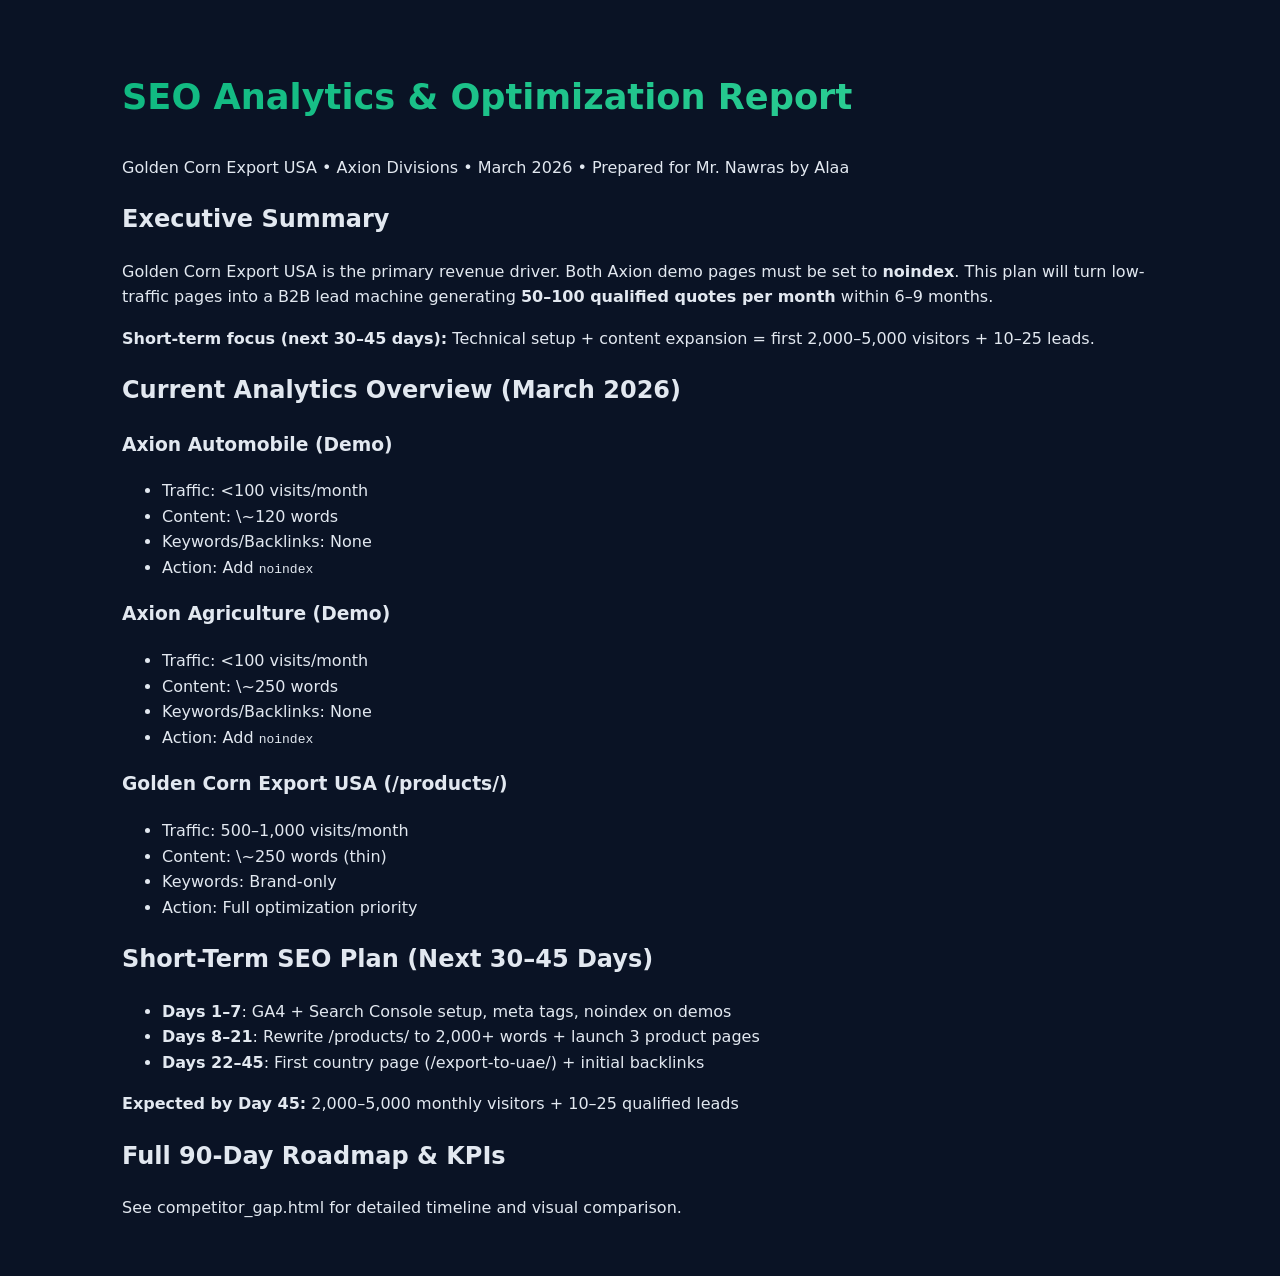
<file: seo_report.html>
<!DOCTYPE html>
<html lang="en">
<head>
  <meta charset="UTF-8">
  <title>SEO Analytics & Optimization Report</title>
  <meta name="viewport" content="width=device-width, initial-scale=1.0">
  <link rel="stylesheet" href="styles.css">
</head>
<body>
  <article class="report">
    <header class="report-header">
      <h1>SEO Analytics &amp; Optimization Report</h1>
      <p class="report-meta">Golden Corn Export USA • Axion Divisions • March 2026 • Prepared for Mr. Nawras by Alaa</p>
    </header>

    <section>
      <h2>Executive Summary</h2>
      <p>Golden Corn Export USA is the primary revenue driver. Both Axion demo pages must be set to <strong>noindex</strong>. This plan will turn low-traffic pages into a B2B lead machine generating <strong>50–100 qualified quotes per month</strong> within 6–9 months.</p>
      <p><strong>Short-term focus (next 30–45 days):</strong> Technical setup + content expansion = first 2,000–5,000 visitors + 10–25 leads.</p>
    </section>

    <section>
      <h2>Current Analytics Overview (March 2026)</h2>
      <h3>Axion Automobile (Demo)</h3>
      <ul><li>Traffic: &lt;100 visits/month</li><li>Content: \~120 words</li><li>Keywords/Backlinks: None</li><li>Action: Add <code>noindex</code></li></ul>

      <h3>Axion Agriculture (Demo)</h3>
      <ul><li>Traffic: &lt;100 visits/month</li><li>Content: \~250 words</li><li>Keywords/Backlinks: None</li><li>Action: Add <code>noindex</code></li></ul>

      <h3>Golden Corn Export USA (/products/)</h3>
      <ul><li>Traffic: 500–1,000 visits/month</li><li>Content: \~250 words (thin)</li><li>Keywords: Brand-only</li><li>Action: Full optimization priority</li></ul>
    </section>

    <section>
      <h2>Short-Term SEO Plan (Next 30–45 Days)</h2>
      <ul>
        <li><strong>Days 1–7</strong>: GA4 + Search Console setup, meta tags, noindex on demos</li>
        <li><strong>Days 8–21</strong>: Rewrite /products/ to 2,000+ words + launch 3 product pages</li>
        <li><strong>Days 22–45</strong>: First country page (/export-to-uae/) + initial backlinks</li>
      </ul>
      <p><strong>Expected by Day 45:</strong> 2,000–5,000 monthly visitors + 10–25 qualified leads</p>
    </section>

    <section>
      <h2>Full 90-Day Roadmap &amp; KPIs</h2>
      <p>See competitor_gap.html for detailed timeline and visual comparison.</p>
    </section>
  </article>
</body>
</html>
</file>
<file: styles.css>
/* ===== PROFESSIONAL DARK DASHBOARD STYLES ===== */
*,
*::before,
*::after { box-sizing: border-box; }

body {
  margin: 0;
  padding: 0;
  font-family: system-ui, -apple-system, BlinkMacSystemFont, "Segoe UI", sans-serif;
  line-height: 1.6;
  background: #0a1325;
  color: #e2e8f0;
}

.dashboard-shell {
  min-height: 100vh;
  display: flex;
  flex-direction: column;
  background: linear-gradient(180deg, #0a1325 0%, #0f172a 100%);
}

.dashboard-header {
  padding: 1.5rem 2rem 1rem;
  background: rgba(15, 23, 42, 0.95);
  backdrop-filter: blur(12px);
  border-bottom: 1px solid rgba(148, 163, 184, 0.2);
  display: flex;
  flex-wrap: wrap;
  justify-content: space-between;
  align-items: center;
  gap: 1rem;
}

.header-content h1 {
  font-size: 1.75rem;
  margin: 0;
  background: linear-gradient(90deg, #10b981, #34d399);
  -webkit-background-clip: text;
  -webkit-text-fill-color: transparent;
}

.subtitle { margin: 0; color: #94a3b8; font-size: 1.05rem; }

.kpi-section { text-align: right; }
.goal {
  background: rgba(16, 185, 129, 0.15);
  color: #10b981;
  padding: 6px 14px;
  border-radius: 9999px;
  font-size: 0.95rem;
  margin-bottom: 12px;
  display: inline-block;
}

/* Chart */
.chart-bars {
  display: flex;
  gap: 1.2rem;
}
.chart-bar {
  text-align: center;
  min-width: 110px;
}
.chart-label { font-size: 0.8rem; color: #64748b; display: block; margin-bottom: 4px; }
.chart-bar-fill {
  height: 8px;
  background: linear-gradient(90deg, #10b981, #34d399);
  border-radius: 9999px;
  margin: 6px 0;
  animation: grow 1.8s ease-out forwards;
}
.chart-bar-now { width: 22%; }
.chart-bar-mid { width: 68%; animation-delay: 0.2s; }
.chart-bar-high { width: 95%; animation-delay: 0.4s; }
.chart-value { font-size: 1.1rem; font-weight: 600; color: #e2e8f0; }

@keyframes grow { from { transform: scaleX(0); } to { transform: scaleX(1); } }

/* Panels (Windows) */
.dashboard-main {
  flex: 1;
  display: flex;
  gap: 12px;
  padding: 12px;
}

.panel {
  flex: 1;
  display: flex;
  flex-direction: column;
  background: #0f172a;
  border-radius: 16px;
  overflow: hidden;
}

.panel-header {
  padding: 1rem 1.5rem;
  background: #1e2937;
  color: white;
  display: flex;
  align-items: center;
  justify-content: space-between;
  font-size: 1.05rem;
  border-bottom: 1px solid rgba(148, 163, 184, 0.15);
}

.panel-body {
  flex: 1;
  overflow: hidden;
}

.panel-iframe {
  width: 100%;
  height: 100%;
  border: none;
}

/* Report & Content Styles */
.report, .section {
  max-width: 1100px;
  margin: 0 auto;
  padding: 2.5rem 2rem;
}

.report-header h1 {
  font-size: 2.2rem;
  background: linear-gradient(90deg, #10b981, #34d399);
  -webkit-background-clip: text;
  -webkit-text-fill-color: transparent;
}

.comparison-table, table {
  width: 100%;
  border-collapse: collapse;
  background: #1e2937;
  border-radius: 12px;
  overflow: hidden;
}

th, td {
  padding: 1rem;
  text-align: left;
  border-bottom: 1px solid #334155;
}

th {
  background: #0f172a;
  color: #10b981;
}

/* Scorecards */
.score-grid {
  display: grid;
  grid-template-columns: repeat(auto-fit, minmax(280px, 1fr));
  gap: 1.5rem;
  margin-top: 2rem;
}

.score-card {
  background: #1e2937;
  padding: 1.5rem;
  border-radius: 16px;
  text-align: center;
}

.score-track {
  height: 12px;
  background: #334155;
  border-radius: 9999px;
  margin: 1rem 0;
  overflow: hidden;
}

.score-fill {
  height: 100%;
  background: linear-gradient(90deg, #10b981, #34d399);
}

.score-low { background: linear-gradient(90deg, #f59e0b, #f97316); }

/* Timeline */
.timeline {
  border-left: 4px solid #10b981;
  padding-left: 2rem;
  margin: 2rem 0;
}

.timeline-item {
  position: relative;
  margin-bottom: 2.5rem;
}

.timeline-item::before {
  content: "";
  position: absolute;
  left: -14px;
  top: 6px;
  width: 24px;
  height: 24px;
  background: #10b981;
  border-radius: 50%;
  border: 4px solid #0f172a;
}

/* Responsive */
@media (max-width: 1024px) {
  .dashboard-main { flex-direction: column; }
  .panel { height: 50vh; }
}

.utilities-panel {
  width: 320px; flex-shrink: 0; padding: 1.5rem; background: #0f172a; border-radius: 16px;
}
.utility-subtitle { color: #94a3b8; font-size: 0.95rem; margin-bottom: 1rem; }
.status-bar { margin-top: 1.5rem; padding-top: 1rem; border-top: 1px solid #334155; font-size: 0.9rem; color: #64748b; }

@media (max-width: 1024px) {
  .dashboard-main { flex-direction: column; }
  .utilities-panel { width: 100%; }
  .panel { height: 45vh; }
}
</file>
